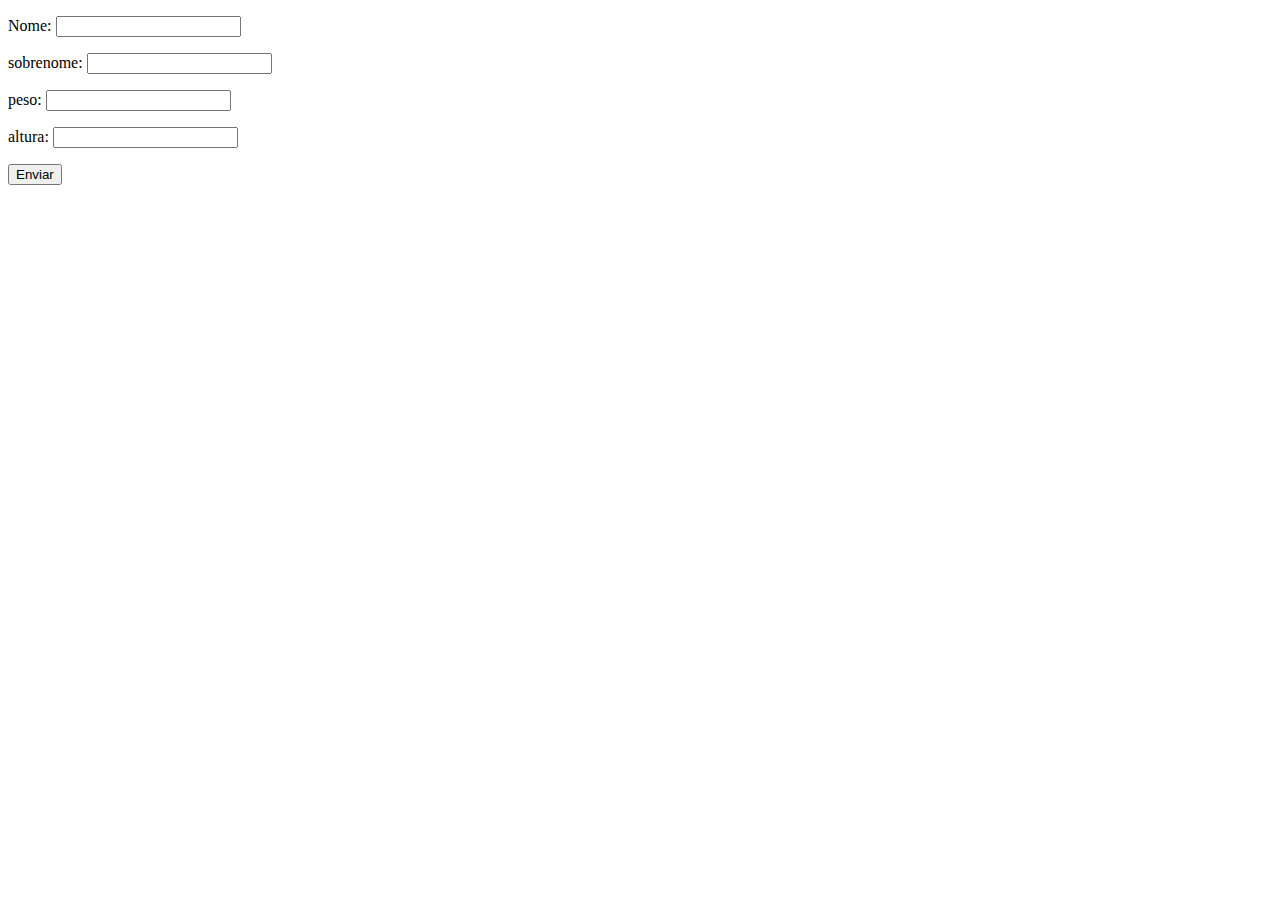
<file: aula20/index.html>
<!DOCTYPE html>
<html lang="PT-BR">
<head>
    <meta charset="UTF-8">
    <title>Exercicios</title>
</head>
<body>
    <form class="form" action="" method="get">
        <P> Nome: <input type="text" class="nome"></P>
        <P> sobrenome: <input type="text" class="sobrenome"></P>
        <P> peso: <input type="text" class="peso"></P>
        <P> altura: <input type="text" class="altura"></P>
        <button>Enviar</button>
    </form>

    <div class="resultado"></div>

    <script src="js/script.js"></script>
</body>
</html>
</file>
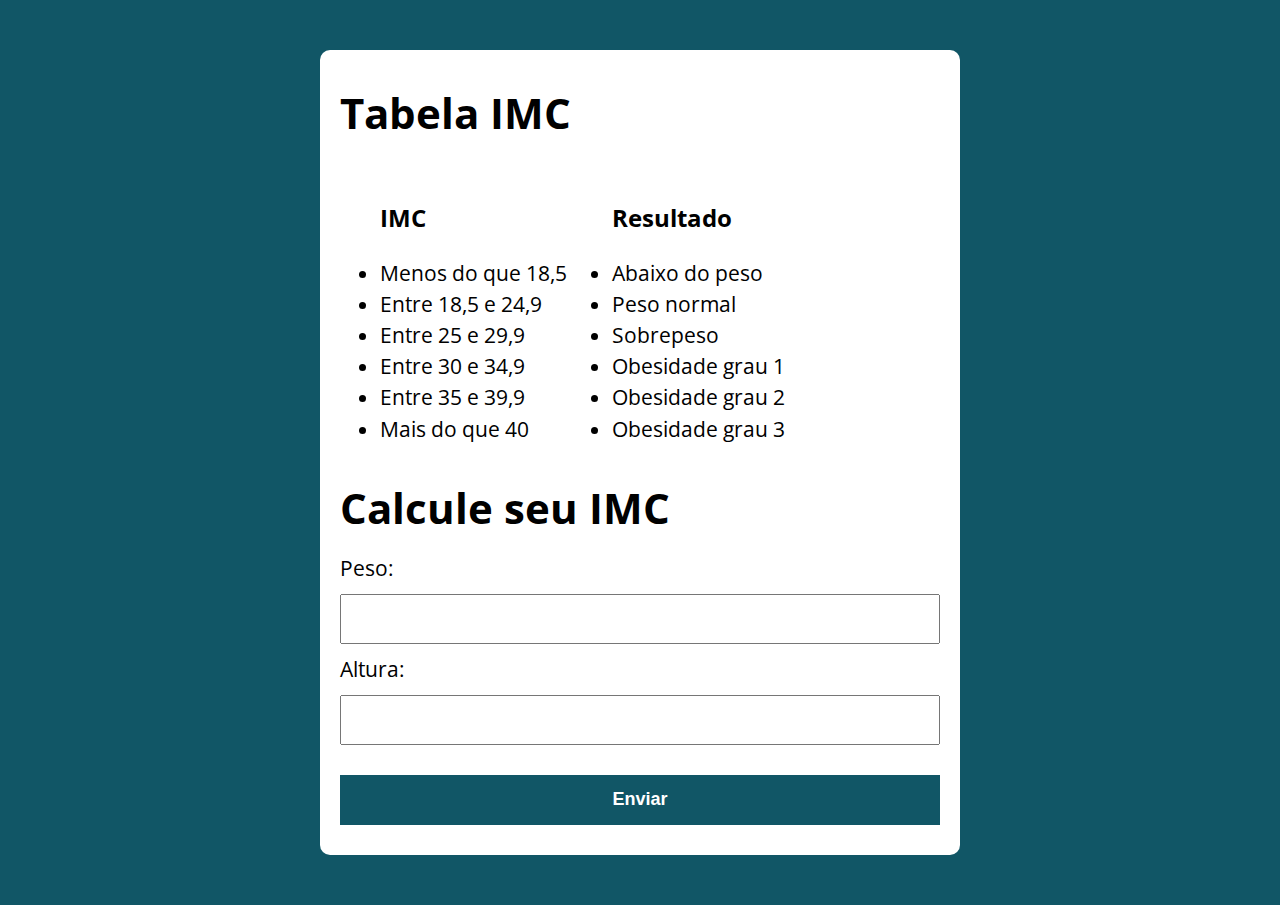
<file: aula26/index.html>
<!DOCTYPE html>
<html lang="pt-BR">

<head>
    <meta charset="UTF-8">
    <meta name="viewport" content="width=device-width, initial-scale=1.0">
    <meta http-equiv="X-UA-Compatible" content="ie=edge">
    <title>Modelo</title>
    <link rel="stylesheet" href="./assets/css/style.css">
</head>

<body>

    <section class="container">
        <h1>Tabela IMC</h1>
        <ul>
            <H3>IMC</H3>
            <li>Menos do que 18,5</li>
            <li>Entre 18,5 e 24,9</li>
            <li>Entre 25 e 29,9</li>
            <li>Entre 30 e 34,9</li>
            <li>Entre 35 e 39,9</li>
            <li>Mais do que 40</li>
        </ul>

        <ul>
            <h3>Resultado</h3>
            <li>Abaixo do peso</li> 
            <li>Peso normal</li>
            <li>Sobrepeso</li> 
            <li>Obesidade grau 1</li> 
            <li>Obesidade grau 2</li> 
            <li>Obesidade grau 3</li> 
        </ul>

        <h1>Calcule seu IMC</h1>
        <form class="form" action="get">

            <label for="input-teste-1">Peso:</label>
            <input type="text" class="peso">

            <label for="input-teste-2">Altura:</label>
            <input type="text" class="altura">

            <button>Enviar</button>
            <div class="resultado"></div>
        </form>
       
    </section>

    <script src="./assets/js/main.js"></script>
</body>

</html>
</file>
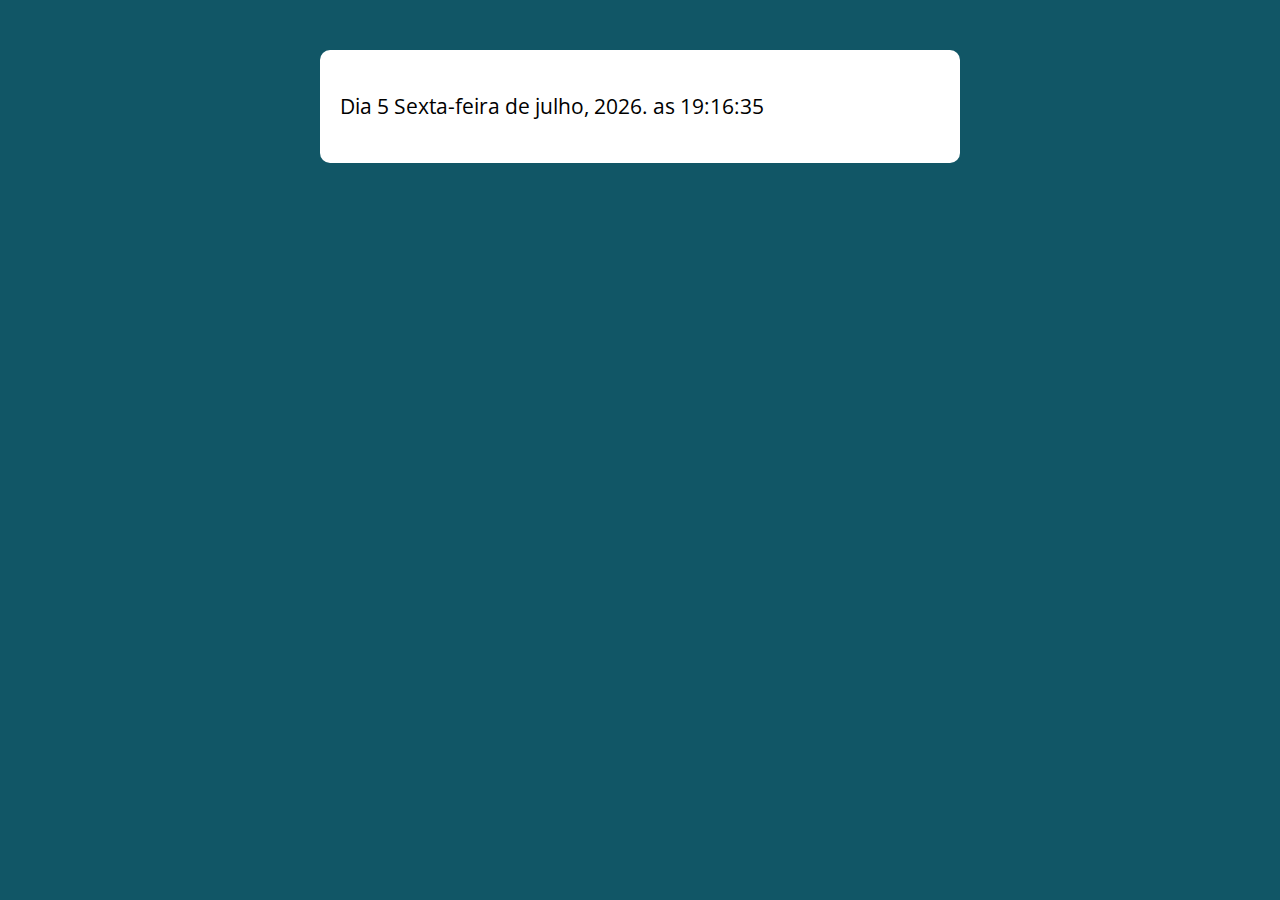
<file: aula30/index.html>
<!DOCTYPE html>
<html lang="pt-BR">

<head>
    <meta charset="UTF-8">
    <meta name="viewport" content="width=device-width, initial-scale=1.0">
    <meta http-equiv="X-UA-Compatible" content="ie=edge">
    <title>Modelo</title>
    <link rel="stylesheet" href="./assets/css/style.css">
</head>

<body>

    <section class="container">
        <P id="texto">lore ipsum dolor sit amet</P>
    </section>

    <script src="./assets/js/main.js"></script>
</body>

</html>
</file>
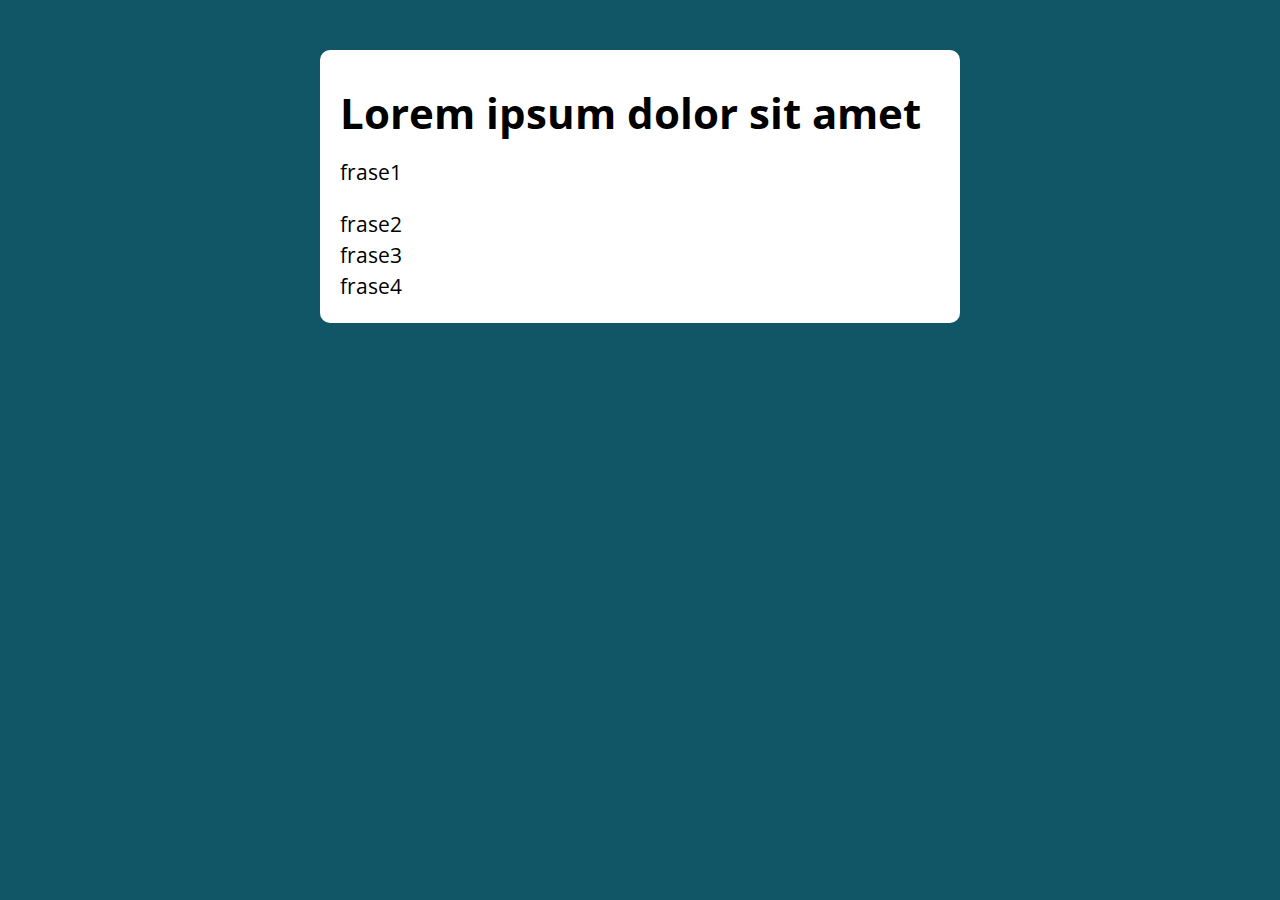
<file: aula35/index.html>
<!DOCTYPE html>
<html lang="pt-BR">

<head>
  <meta charset="UTF-8">
  <meta name="viewport" content="width=device-width, initial-scale=1.0">
  <meta http-equiv="X-UA-Compatible" content="ie=edge">
  <title>Modelo</title>
  <link rel="stylesheet" href="./assets/css/style.css">
</head>

<body>

  <section class="container">
    <h1>Lorem ipsum dolor sit amet</h1>
    
  </section>

  <script src="./assets/js/main.js"></script>
</body>

</html>
</file>
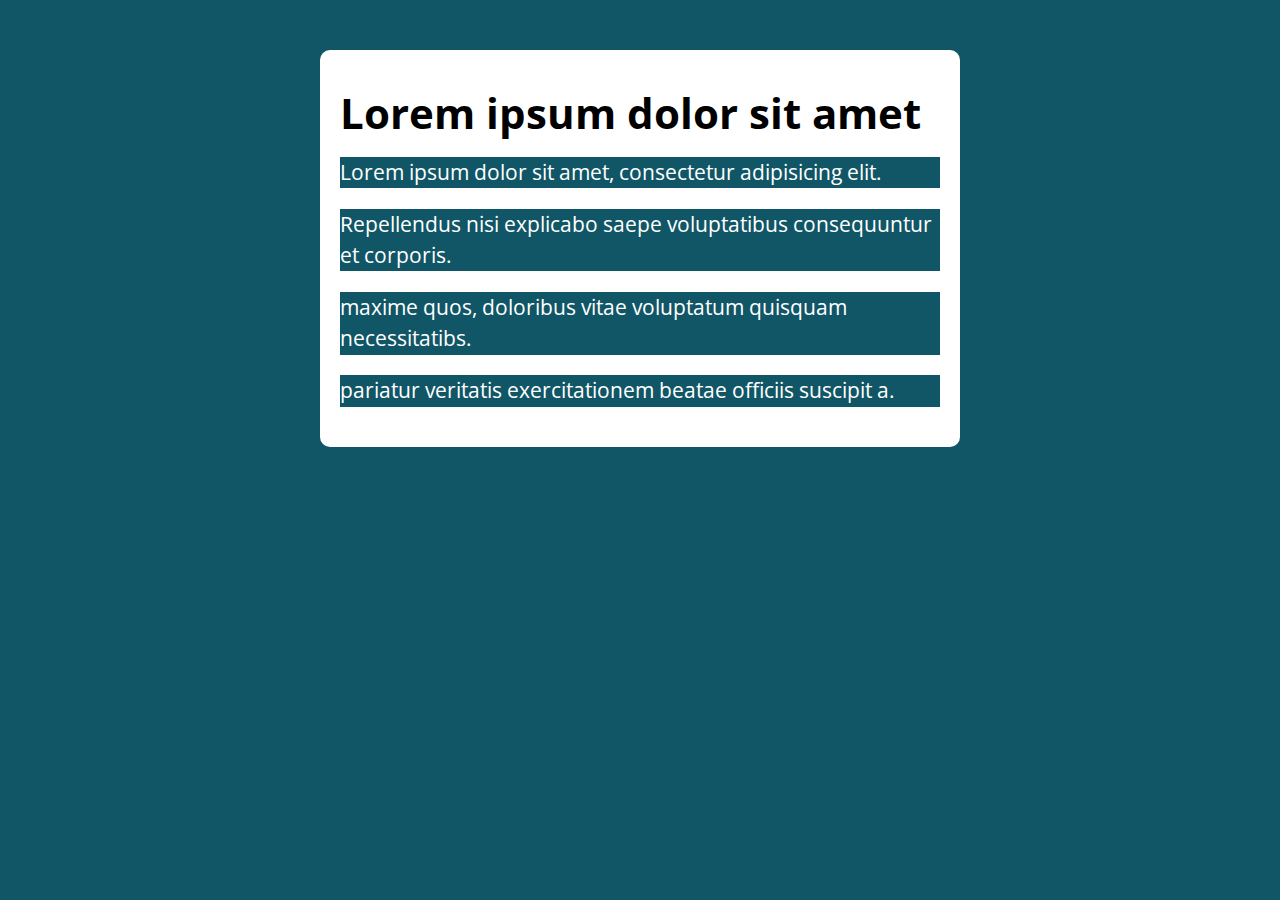
<file: aula38/index.html>
<!DOCTYPE html>
<html lang="pt-BR">

<head>
  <meta charset="UTF-8">
  <meta name="viewport" content="width=device-width, initial-scale=1.0">
  <meta http-equiv="X-UA-Compatible" content="ie=edge">
  <title>Modelo</title>
  <link rel="stylesheet" href="./assets/css/style.css">
</head>

<body>

  <section class="container">
    <h1>Lorem ipsum dolor sit amet</h1>
    <div class="paragrafos"> 
      <p>Lorem ipsum dolor sit amet, consectetur adipisicing elit.</p>
      <p>Repellendus nisi explicabo saepe voluptatibus consequuntur et corporis.</p>
      <p>maxime quos, doloribus vitae voluptatum quisquam necessitatibs.</p>
      <p>pariatur veritatis exercitationem beatae officiis suscipit a.</p>
    </div>
  </section>

  <script src="./assets/js/main.js"></script>
</body>

</html>
</file>
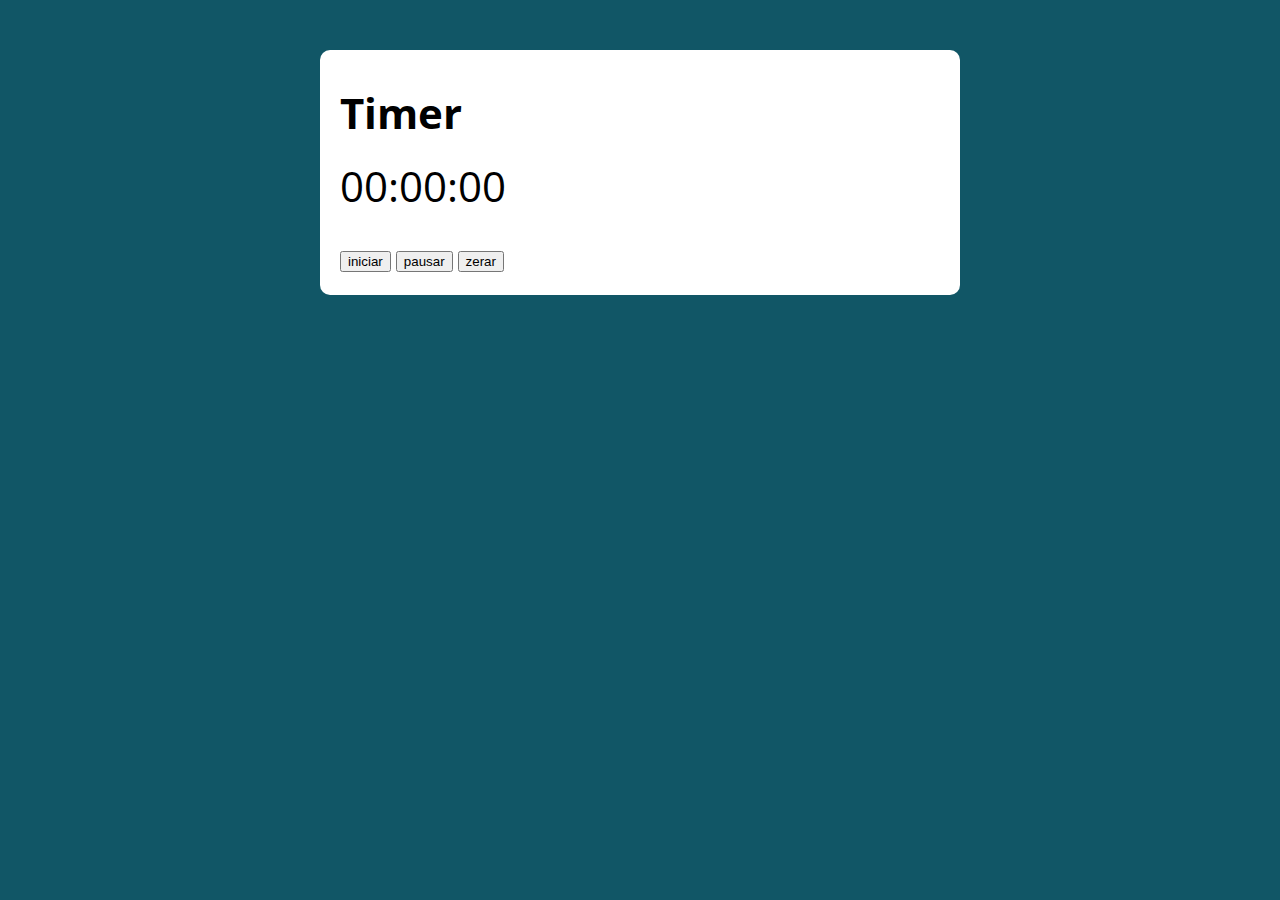
<file: aula47/index.html>
<!DOCTYPE html>
<html lang="pt-BR">

<head>
  <meta charset="UTF-8">
  <meta name="viewport" content="width=device-width, initial-scale=1.0">
  <meta http-equiv="X-UA-Compatible" content="ie=edge">
  <title>Modelo</title>
  <link rel="stylesheet" href="./assets/css/style.css">
</head>

<body>

  <section class="container">
    <h1>Timer</h1>
    <p class="relogio">00:00:00</p>
    <button class="iniciar">iniciar</button>
    <button class="pausar">pausar</button>
    <button class="zerar">zerar</button>
  </section>

  <script src="./assets/js/main.js"></script>
</body>

</html>
</file>
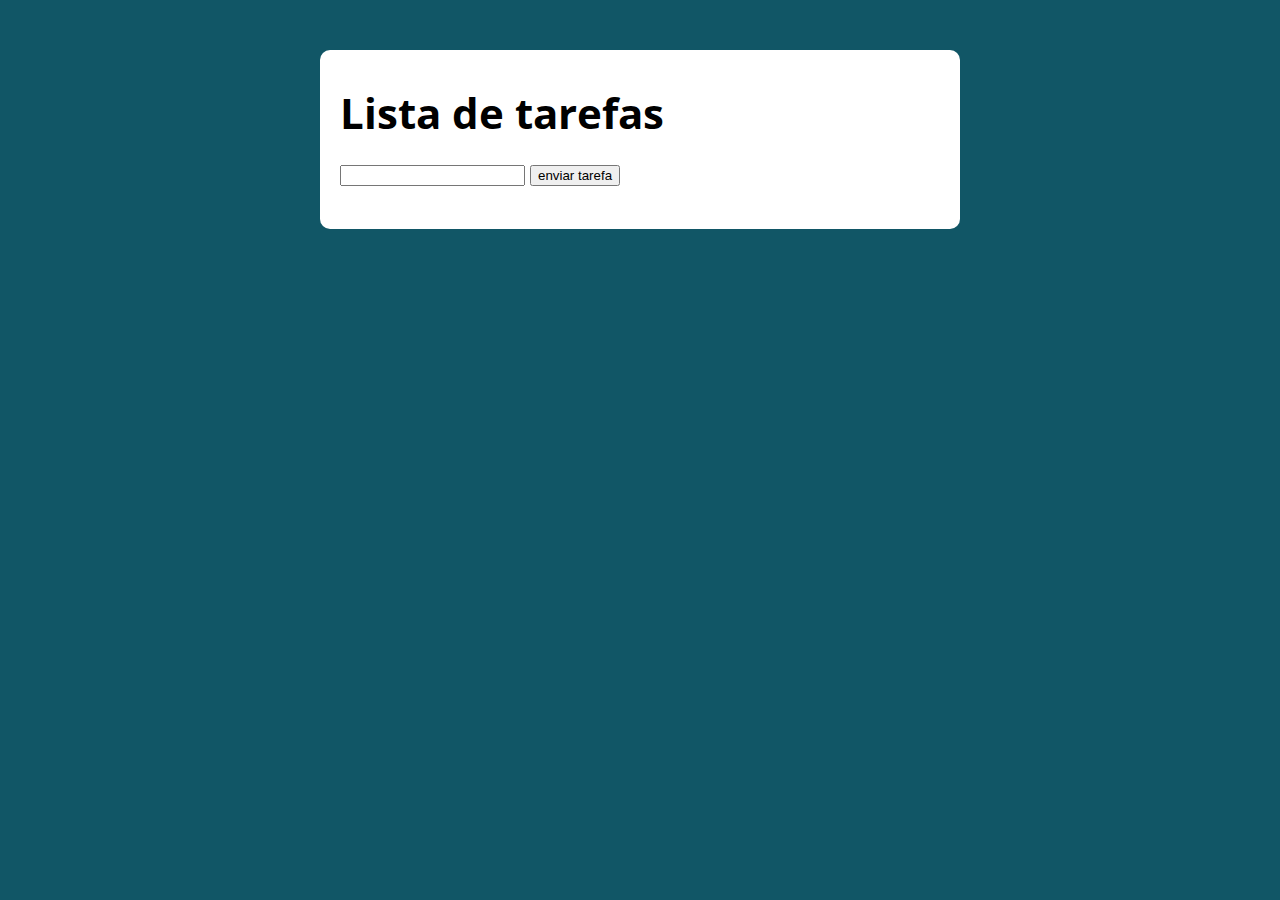
<file: aula48/index.html>
<!DOCTYPE html>
<html lang="pt-BR">

<head>
  <meta charset="UTF-8">
  <meta name="viewport" content="width=device-width, initial-scale=1.0">
  <meta http-equiv="X-UA-Compatible" content="ie=edge">
  <title>Modelo</title>
  <link rel="stylesheet" href="./assets/css/style.css">
</head>

<body>

  <section class="container">
    <h1>Lista de tarefas</h1>
    <div>
    <input type="text" class="input-tarefa">
    <button class="btn-add-tarefa">enviar tarefa</button>
    </div>
    <ul class="tarefas"></ul>
  </section>

  <script src="./assets/js/main.js"></script>
</body>

</html>
</file>
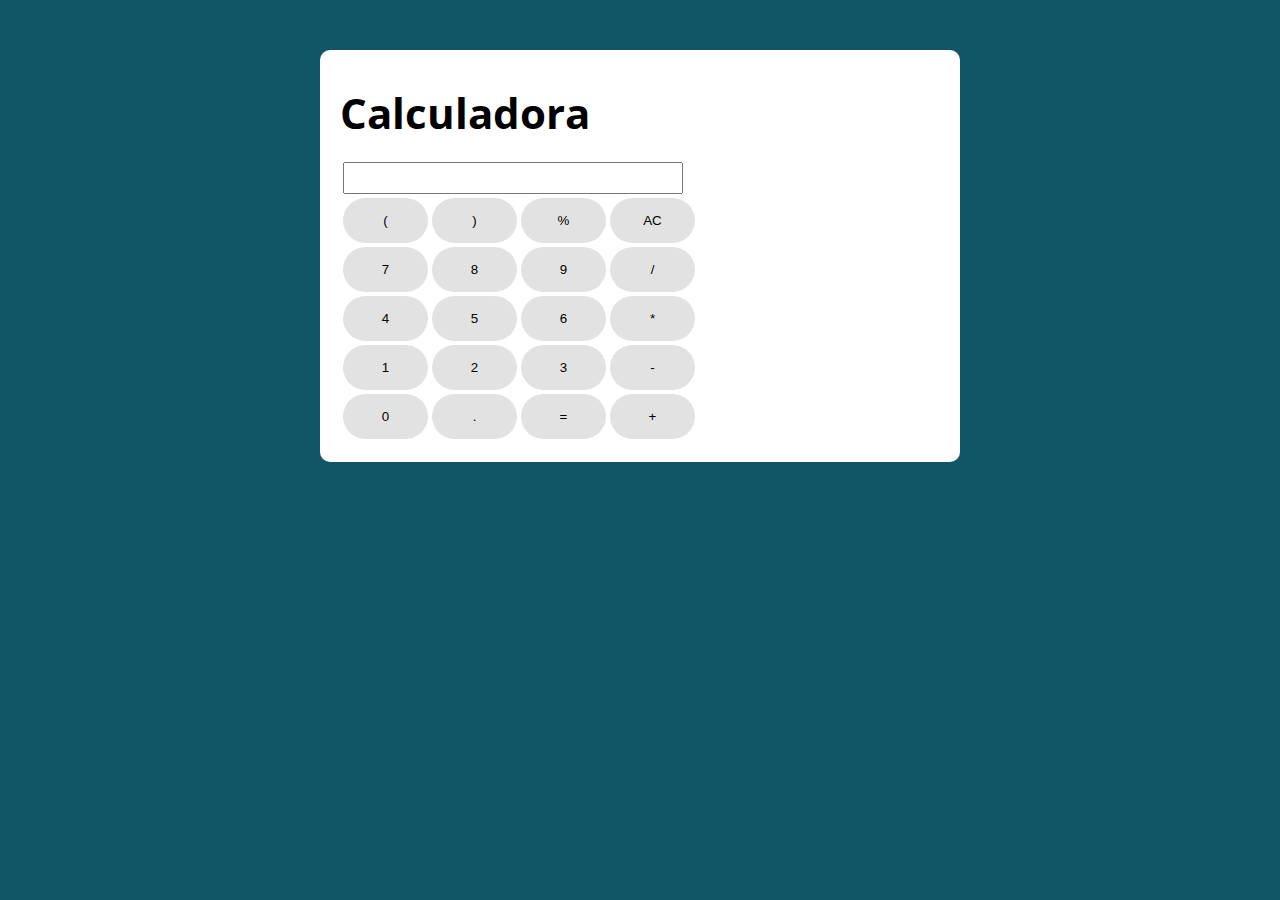
<file: aula57/index.html>
<!DOCTYPE html>
<html lang="pt-BR">

<head>
  <meta charset="UTF-8">
  <meta name="viewport" content="width=device-width, initial-scale=1.0">
  <meta http-equiv="X-UA-Compatible" content="ie=edge">
  <title>Modelo</title>
  <link rel="stylesheet" href="./assets/css/style.css">
</head>

<body>

  <section class="container">
    <h1>Calculadora</h1>
    <table class="calculadora">
      <tr>
        <td colspan="4"><input type="text" class="display"></td>
      </tr>
      <tr>
        <td><button class="bnt-num">(</button></td>
        <td><button class="bnt-num">)</button></td>
        <td><button class="bnt-num">%</button></td>
        <td><button class="bnt-clear">AC</button></td>
      </tr>
      <tr>
        <td><button class="bnt-num">7</button></td>
        <td><button class="bnt-num">8</button></td>
        <td><button class="bnt-num">9</button></td>
        <td><button class="bnt-num">/</button></td>
      </tr>
      <tr>
        <td><button class="bnt-num">4</button></td>
        <td><button class="bnt-num">5</button></td>
        <td><button class="bnt-num">6</button></td>
        <td><button class="bnt-num">*</button></td>
      </tr>
      <tr>
        <td><button class="bnt-num">1</button></td>
        <td><button class="bnt-num">2</button></td>
        <td><button class="bnt-num">3</button></td>
        <td><button class="bnt-num">-</button></td>
      </tr>
      <tr>
        <td><button class="bnt-num">0</button></td>
        <td><button class="bnt-num">.</button></td>
        <td><button class="bnt-equal">=</button></td>
        <td><button class="bnt-num">+</button></td>
      </tr>
    </table>
  </section>

  <script src="./assets/js/main.js"></script>
</body>

</html>
</file>
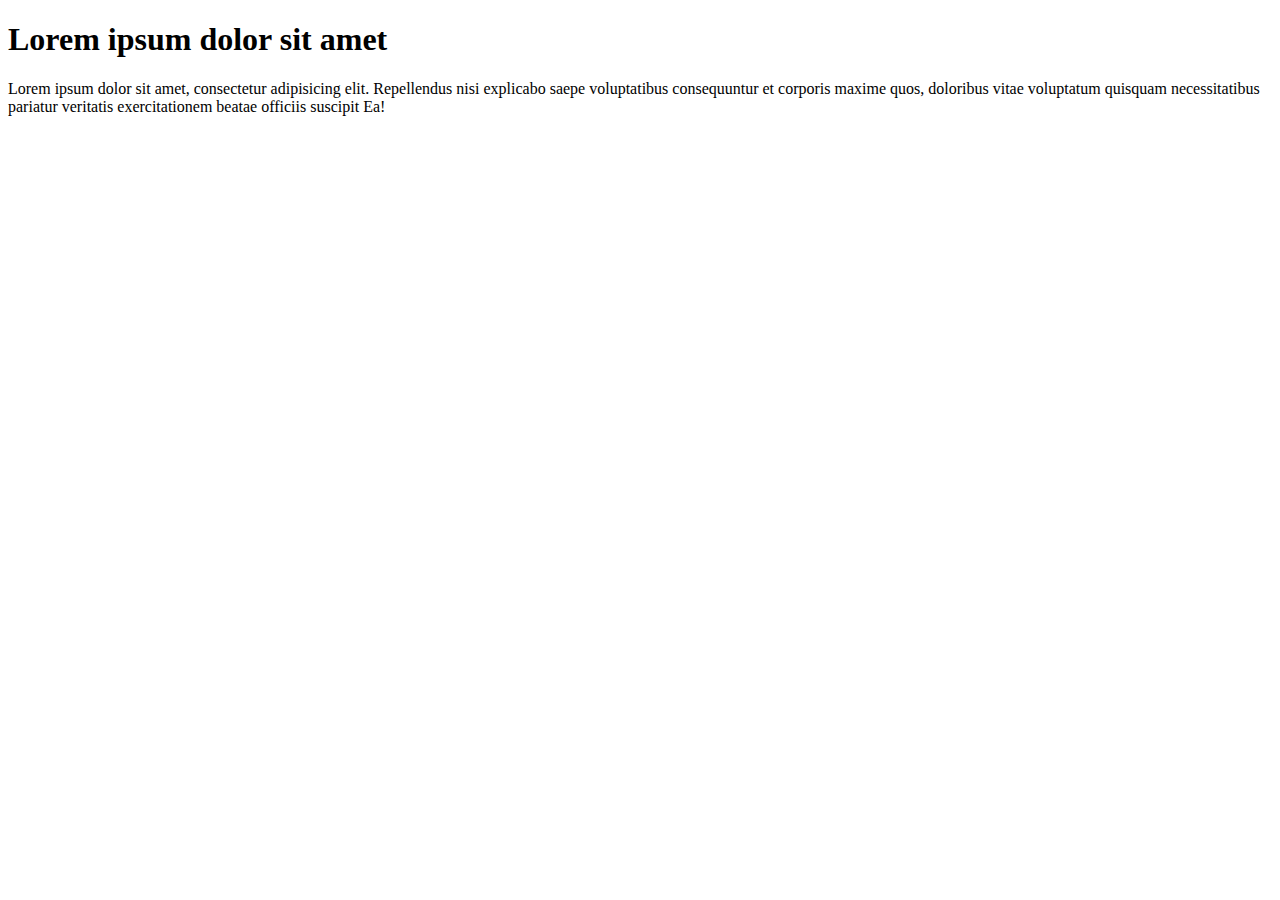
<file: aula76/index.html>
<!DOCTYPE html>
<html lang="pt-BR">

<head>
  <meta charset="UTF-8">
  <meta name="viewport" content="width=device-width, initial-scale=1.0">
  <meta http-equiv="X-UA-Compatible" content="ie=edge">
  <title>Modelo</title>

</head>

<body>

  <section class="container">
    <h1>Lorem ipsum dolor sit amet</h1>
    <p>
      Lorem ipsum dolor sit amet, consectetur adipisicing elit.
      Repellendus nisi explicabo saepe voluptatibus consequuntur et corporis
      maxime quos, doloribus vitae voluptatum quisquam necessitatibus
      pariatur veritatis exercitationem beatae officiis suscipit Ea!
    </p>
  </section>

  <script src="./main.js"></script>
</body>

</html>
</file>
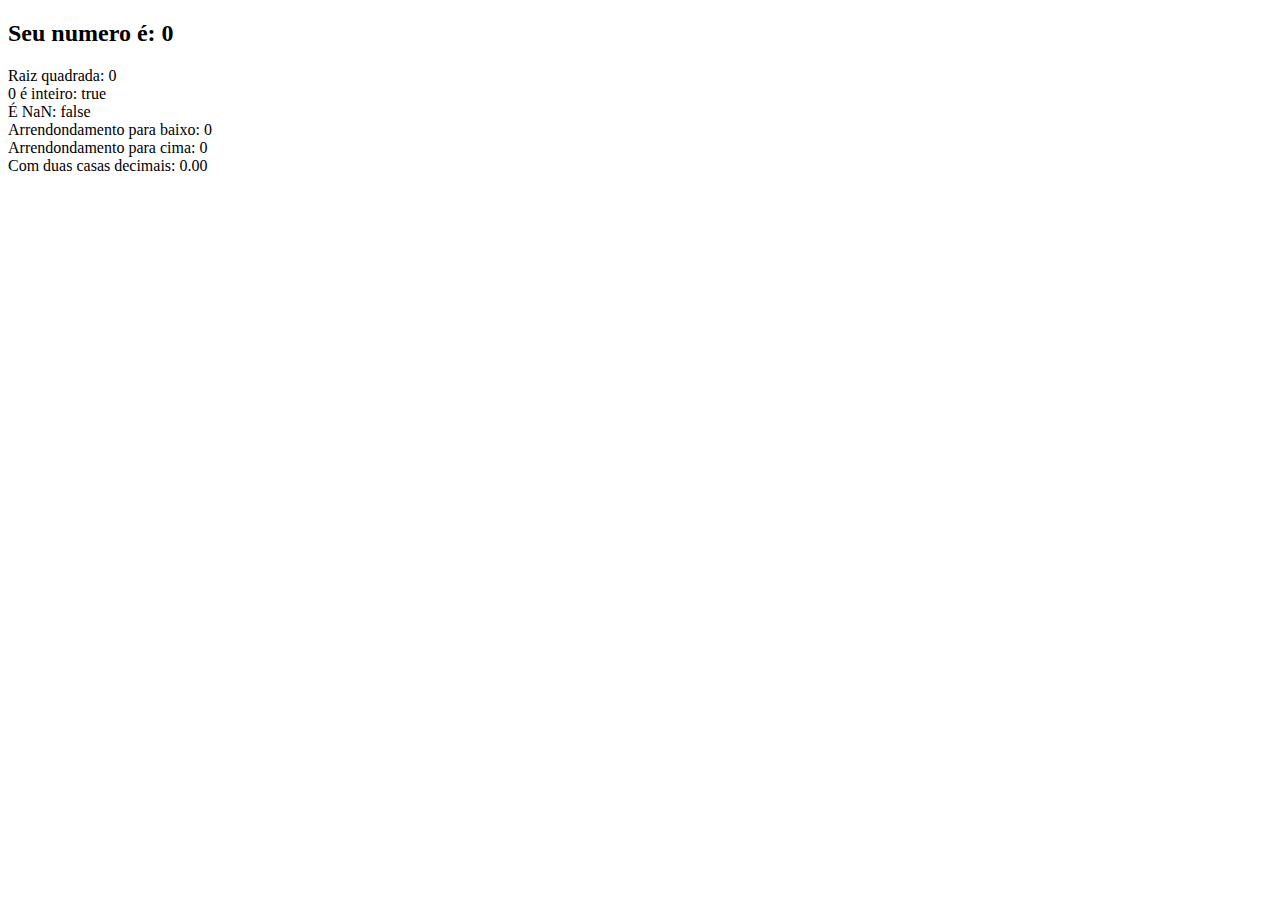
<file: aula15/exercicio/index.html>
<!DOCTYPE html>
<html lang="en">
<head>
    <meta charset="UTF-8">
    <meta name="viewport" content="width=device-width, initial-scale=1.0">
    <title>Exercicio Math</title>
</head>
<body>
    
    <section>
    <h2>Seu numero é: <span id="numero-titulo">0</span></h2>
    <div id="texto"></div>

    </section>
    <script src="js/index.js"></script>
    
</body>
</html>
</file>
<file: aula26/assets/css/style.css>
@import url('https://fonts.googleapis.com/css?family=Open+Sans:400,700&display=swap');
:root {
  --primary-color: rgb(17, 86, 102);
  --primary-color-darker: rgb(9, 48, 56);
}

* {
  box-sizing: border-box;
  outline: 0;
}

body {
  margin: 0;
  padding: 0;
  background: var(--primary-color);
  font-family: 'Open sans', sans-serif;
  font-size: 1.3em;
  line-height: 1.5em;
}

.container {
  max-width: 640px;
  margin: 50px auto;
  background: #fff;
  padding: 20px;
  border-radius: 10px;
}

form input, form label, form button {
  display: block;
  width: 100%;
  margin-bottom: 10px;
}

form input {
  font-size: 24px;
  height: 50px;
  padding: 0 20px;
}

form input:focus {
  outline: 1px solid var(--primary-color);
}

form button {
  border: none;
  background: var(--primary-color);
  color: #fff;
  font-size: 18px;
  font-weight: 700;
  height: 50px;
  cursor: pointer;
  margin-top: 30px;
}

form button:hover {
  background: var(--primary-color-darker);
}

ul {
  display: inline-block;
}

.resultado {
background-color: chartreuse;

}
</file>
<file: aula30/assets/css/style.css>
@import url('https://fonts.googleapis.com/css?family=Open+Sans:400,700&display=swap');
:root {
  --primary-color: rgb(17, 86, 102);
  --primary-color-darker: rgb(9, 48, 56);
}

* {
  box-sizing: border-box;
  outline: 0;
}

body {
  margin: 0;
  padding: 0;
  background: var(--primary-color);
  font-family: 'Open sans', sans-serif;
  font-size: 1.3em;
  line-height: 1.5em;
}

.container {
  max-width: 640px;
  margin: 50px auto;
  background: #fff;
  padding: 20px;
  border-radius: 10px;
}

form input, form label, form button {
  display: block;
  width: 100%;
  margin-bottom: 10px;
}

form input {
  font-size: 24px;
  height: 50px;
  padding: 0 20px;
}

form input:focus {
  outline: 1px solid var(--primary-color);
}

form button {
  border: none;
  background: var(--primary-color);
  color: #fff;
  font-size: 18px;
  font-weight: 700;
  height: 50px;
  cursor: pointer;
  margin-top: 30px;
}

form button:hover {
  background: var(--primary-color-darker);
}

ul {
  display: inline-block;
}

.resultado {
background-color: chartreuse;

}
</file>
<file: aula35/assets/css/style.css>
@import url('https://fonts.googleapis.com/css?family=Open+Sans:400,700&display=swap');
:root {
  --primary-color: rgb(17, 86, 102);
  --primary-color-darker: rgb(9, 48, 56);
}

* {
  box-sizing: border-box;
  outline: 0;
}

body {
  margin: 0;
  padding: 0;
  background: var(--primary-color);
  font-family: 'Open sans', sans-serif;
  font-size: 1.3em;
  line-height: 1.5em;
}

.container {
  max-width: 640px;
  margin: 50px auto;
  background: #fff;
  padding: 20px;
  border-radius: 10px;
}

form input, form label, form button {
  display: block;
  width: 100%;
  margin-bottom: 10px;
}

form input {
  font-size: 24px;
  height: 50px;
  padding: 0 20px;
}

form input:focus {
  outline: 1px solid var(--primary-color);
}

form button {
  border: none;
  background: var(--primary-color);
  color: #fff;
  font-size: 18px;
  font-weight: 700;
  height: 50px;
  cursor: pointer;
  margin-top: 30px;
}

form button:hover {
  background: var(--primary-color-darker);
}
</file>
<file: aula38/assets/css/style.css>
@import url('https://fonts.googleapis.com/css?family=Open+Sans:400,700&display=swap');
:root {
  --primary-color: rgb(17, 86, 102);
  --primary-color-darker: rgb(9, 48, 56);
}

* {
  box-sizing: border-box;
  outline: 0;
}

body {
  margin: 0;
  padding: 0;
  background: var(--primary-color);
  font-family: 'Open sans', sans-serif;
  font-size: 1.3em;
  line-height: 1.5em;
}

.container {
  max-width: 640px;
  margin: 50px auto;
  background: #fff;
  padding: 20px;
  border-radius: 10px;
}

form input, form label, form button {
  display: block;
  width: 100%;
  margin-bottom: 10px;
}

form input {
  font-size: 24px;
  height: 50px;
  padding: 0 20px;
}

form input:focus {
  outline: 1px solid var(--primary-color);
}

form button {
  border: none;
  background: var(--primary-color);
  color: #fff;
  font-size: 18px;
  font-weight: 700;
  height: 50px;
  cursor: pointer;
  margin-top: 30px;
}

form button:hover {
  background: var(--primary-color-darker);
}
</file>
<file: aula47/assets/css/style.css>
@import url('https://fonts.googleapis.com/css?family=Open+Sans:400,700&display=swap');
:root {
  --primary-color: rgb(17, 86, 102);
  --primary-color-darker: rgb(9, 48, 56);
}

* {
  box-sizing: border-box;
  outline: 0;
}

body {
  margin: 0;
  padding: 0;
  background: var(--primary-color);
  font-family: 'Open sans', sans-serif;
  font-size: 1.3em;
  line-height: 1.5em;
}

.container {
  max-width: 640px;
  margin: 50px auto;
  background: #fff;
  padding: 20px;
  border-radius: 10px;
}

form input, form label, form button {
  display: block;
  width: 100%;
  margin-bottom: 10px;
}

form input {
  font-size: 24px;
  height: 50px;
  padding: 0 20px;
}

form input:focus {
  outline: 1px solid var(--primary-color);
}

form button {
  border: none;
  background: var(--primary-color);
  color: #fff;
  font-size: 18px;
  font-weight: 700;
  height: 50px;
  cursor: pointer;
  margin-top: 30px;
}

form button:hover {
  background: var(--primary-color-darker);
}

.relogio{
  font-size: 2em;
  color: black;
}
</file>
<file: aula48/assets/css/style.css>
@import url('https://fonts.googleapis.com/css?family=Open+Sans:400,700&display=swap');
:root {
  --primary-color: rgb(17, 86, 102);
  --primary-color-darker: rgb(9, 48, 56);
}

* {
  box-sizing: border-box;
  outline: 0;
}

body {
  margin: 0;
  padding: 0;
  background: var(--primary-color);
  font-family: 'Open sans', sans-serif;
  font-size: 1.3em;
  line-height: 1.5em;
}

.container {
  max-width: 640px;
  margin: 50px auto;
  background: #fff;
  padding: 20px;
  border-radius: 10px;
}

form input, form label, form button {
  display: block;
  width: 100%;
  margin-bottom: 10px;
}

form input {
  font-size: 24px;
  height: 50px;
  padding: 0 20px;
}

form input:focus {
  outline: 1px solid var(--primary-color);
}

form button {
  border: none;
  background: var(--primary-color);
  color: #fff;
  font-size: 18px;
  font-weight: 700;
  height: 50px;
  cursor: pointer;
  margin-top: 30px;
}

form button:hover {
  background: var(--primary-color-darker);
}
</file>
<file: aula57/assets/css/style.css>
@import url('https://fonts.googleapis.com/css?family=Open+Sans:400,700&display=swap');
:root {
  --primary-color: rgb(17, 86, 102);
  --primary-color-darker: rgb(9, 48, 56);
}

* {
  box-sizing: border-box;
  outline: 0;
}

body {
  margin: 0;
  padding: 0;
  background: var(--primary-color);
  font-family: 'Open sans', sans-serif;
  font-size: 1.3em;
  line-height: 1.5em;
}

.container {
  max-width: 640px;
  margin: 50px auto;
  background: #fff;
  padding: 20px;
  border-radius: 10px;
}

form input, form label, form button {
  display: block;
  width: 100%;
  margin-bottom: 10px;
}

form input {
  font-size: 24px;
  height: 50px;
  padding: 0 20px;
}

form input:focus {
  outline: 1px solid var(--primary-color);
}

form button {
  border: none;
  background: var(--primary-color);
  color: #fff;
  font-size: 18px;
  font-weight: 700;
  height: 50px;
  cursor: pointer;
  margin-top: 30px;
}

form button:hover {
  background: var(--primary-color-darker);
}

.calculadora{
  width: auto;
  height: auto;
}

button{
  border-style: none;
  width: 85px;
  height: 45px;
  border-radius: 50px;
  cursor: pointer;
  background: #e3e2e2;
}

button:hover{
  background: #cacaca;
}

.display{
  width: 340px;
  height: 32px;
}
</file>
